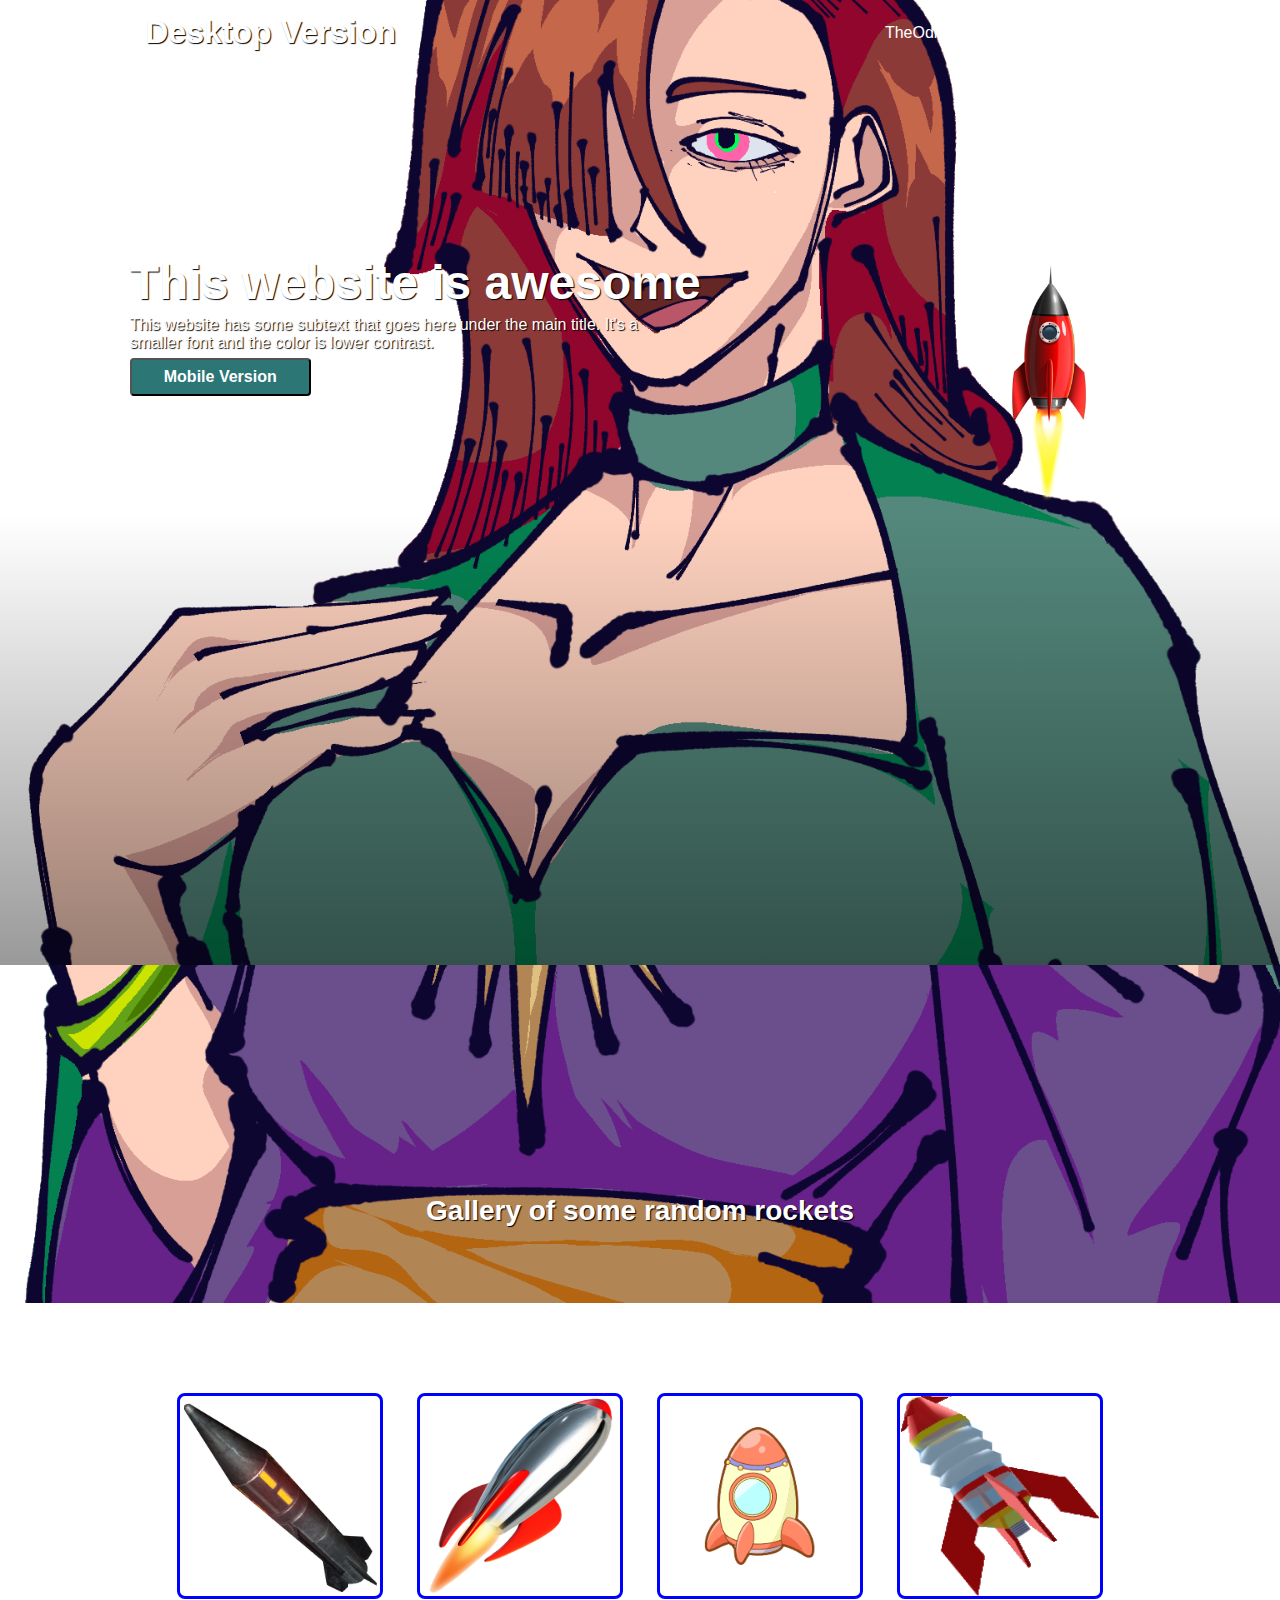
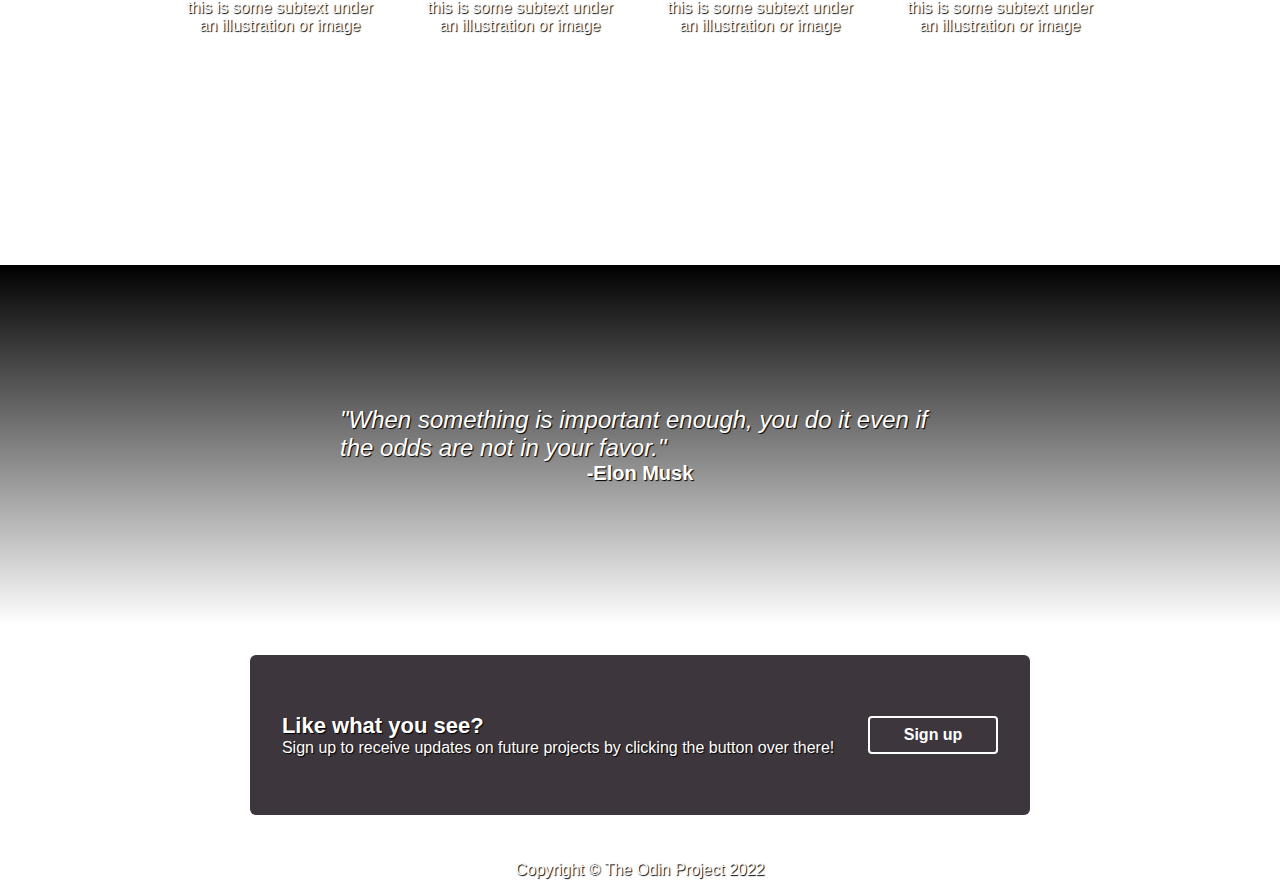
<file: index.html>
<!DOCTYPE html>
<html lang="en">
<head>
    <meta charset="UTF-8">
    <meta http-equiv="X-UA-Compatible" content="IE=edge">
    <meta name="viewport" content="width=device-width, initial-scale=1.0">
    <title>Landing Page</title>
    <link rel="stylesheet" href="style.css">
    <script src="script.js"></script>
</head>
<body>
    <div class="header">
        <div class="left">
            <p><a href="mobile.html">Desktop Version</a></p>
        </div>
        <div></div>
        <div class="right">
            <ul class="nav-links">
                <li><a href="http://www.theodinproject.com">TheOdinProject</a></li>
                <li><a href="http://www.google.com">Google</a></li>
                <li><a href="http://www.youtube.com">Youtube</a></li>
            </ul>
        </div>
    </div>
    <div class="body">
        <div class="hero">
            <div class="left">
                    <div class="title">
                        <p>This website is awesome</p>
                    </div>
                    <div class="text">
                        <p>This website has some subtext that goes here under the main title. It's a smaller font and the color is lower contrast.</p>
                    </div>
                    <div class="button">
                        <button id="toMobile">Mobile Version</button>
                    </div>
            </div>
            <div class="right">
                <img src="./images/rocket.png" alt="red rocket">
            </div>
        </div>
        <div class="gallery">
            <div></div>
            <div class="title">
                <p>Gallery of some random rockets</p>
            </div>
            <div class="tiles">
                <div class="one">
                    <img src="./images/rocket1.png" alt="dark rocket">
                    <p>this is some subtext under an illustration or image</p>
                </div>
                <div class="two">
                    <img src="./images/rocket2.png" alt="silver rocket">
                    <p>this is some subtext under an illustration or image</p>
                </div>
                <div class="three">
                    <img src="./images/rocket3.png" alt="toon rocket">
                    <p>this is some subtext under an illustration or image</p>
                </div>
                <div class="four">
                    <img src="./images/rocket4.png" alt="water rocket">
                    <p>this is some subtext under an illustration or image</p>
                </div>
            </div>
            <div></div>
        </div>
        <div class="message">
                <p class="quote">"When something is important enough, you do it even if the odds are not in your favor."</p>
                <p class="author">-Elon Musk</p>
        </div>
        <div class="call-to-action">
            <div class="box">
                <div class="left">
                    <p class="title">Like what you see?</p>
                    <p class="description">Sign up to receive updates on future projects by clicking the button over there!</p>
                </div>
                <div class="right">
                    <button>Sign up</button>
                </div>
            </div>
        </div>
    </div>
    <div class="footer">
        <p>Copyright &copy; The Odin Project 2022</p>
    </div>
</body>
</html>
</file>
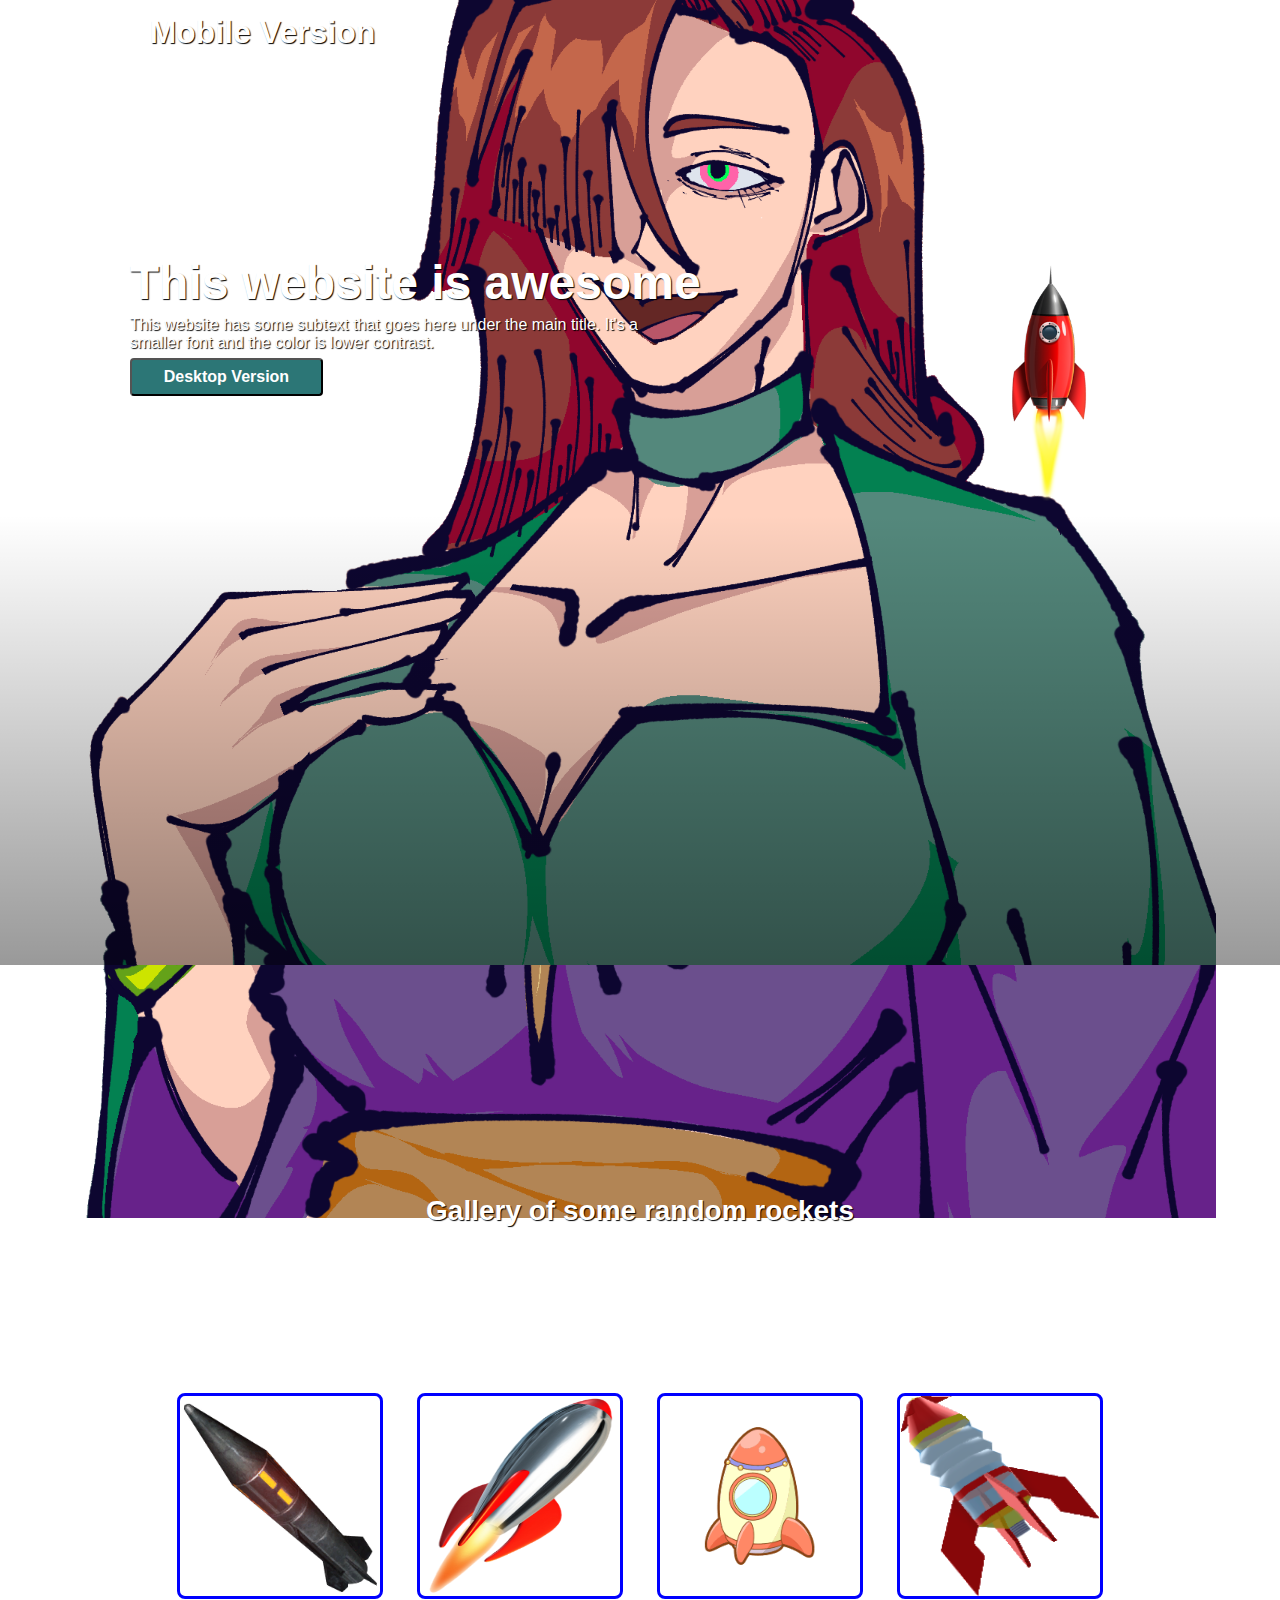
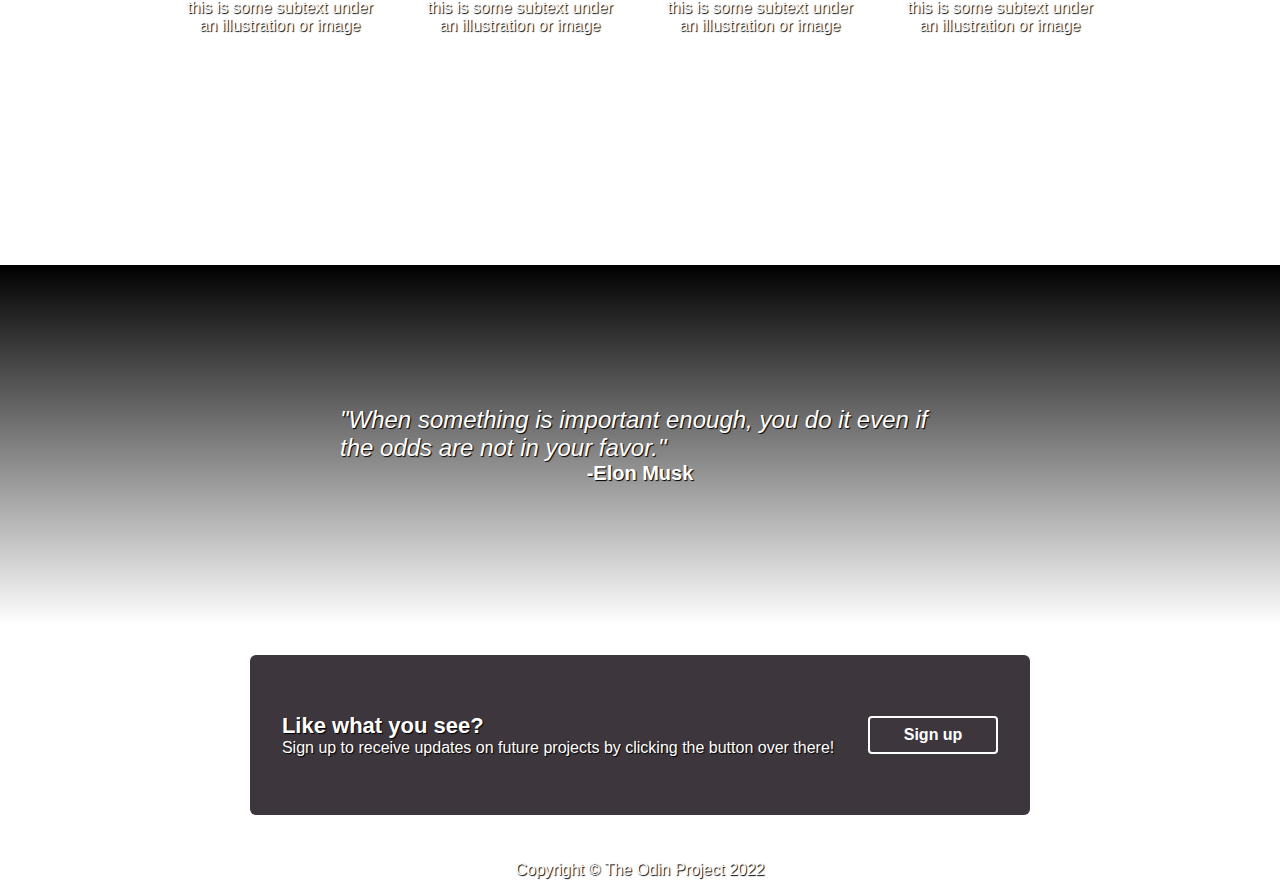
<file: mobile.html>
<!DOCTYPE html>
<html lang="en">
<head>
    <meta charset="UTF-8">
    <meta http-equiv="X-UA-Compatible" content="IE=edge">
    <meta name="viewport" content="width=device-width, initial-scale=1.0">
    <title>Landing Page</title>
    <link rel="stylesheet" href="style-mobile.css">
    <script src="script.js"></script>
</head>
<body>
    <div class="header">
        <div class="left">
            <p><a href="index.html">Mobile Version</a></p>
        </div>
        <div></div>
        <div class="right">
            <ul class="nav-links">
                <li><a href="http://www.theodinproject.com">TheOdinProject</a></li>
                <li><a href="http://www.google.com">Google</a></li>
                <li><a href="http://www.youtube.com">Youtube</a></li>
            </ul>
        </div>
    </div>
    <div class="body">
        <div class="hero">
            <div class="left">
                    <div class="title">
                        <p>This website is awesome</p>
                    </div>
                    <div class="text">
                        <p>This website has some subtext that goes here under the main title. It's a smaller font and the color is lower contrast.</p>
                    </div>
                    <div class="button">
                        <button id="toDesktop">Desktop Version</button>
                    </div>
            </div>
            <div class="right">
                <img src="./images/rocket.png" alt="red rocket">
            </div>
        </div>
        <div class="gallery">
            <div></div>
            <div class="title">
                <p>Gallery of some random rockets</p>
            </div>
            <div class="tiles">
                <div class="one">
                    <img src="./images/rocket1.png" alt="dark rocket">
                    <p>this is some subtext under an illustration or image</p>
                </div>
                <div class="two">
                    <img src="./images/rocket2.png" alt="silver rocket">
                    <p>this is some subtext under an illustration or image</p>
                </div>
                <div class="three">
                    <img src="./images/rocket3.png" alt="toon rocket">
                    <p>this is some subtext under an illustration or image</p>
                </div>
                <div class="four">
                    <img src="./images/rocket4.png" alt="water rocket">
                    <p>this is some subtext under an illustration or image</p>
                </div>
            </div>
            <div></div>
        </div>
        <div class="message">
                <p class="quote">"When something is important enough, you do it even if the odds are not in your favor."</p>
                <p class="author">-Elon Musk</p>
        </div>
        <div class="call-to-action">
            <div class="box">
                <div class="left">
                    <p class="title">Like what you see?</p>
                    <p class="description">Sign up to receive updates on future projects by clicking the button over there!</p>
                </div>
                <div class="right">
                    <button>Sign up</button>
                </div>
            </div>
        </div>
    </div>
    <div class="footer">
        <p>Copyright &copy; The Odin Project 2022</p>
    </div>
</body>
</html>
</file>
<file: style.css>
* {
/*    border: 1px solid white;*/
}
body {
    display: flex;
    flex-direction: column;
    font-family: sans-serif;
    background-color: black;
    background: url(./images/green.png) no-repeat center center fixed;   
    background-size: cover;
    color: white;
    margin: 0;
    padding: 0;
}
.header {
    display: flex;
    justify-content: space-around;
    margin: 10px;
}
.header .left {
    font-size: 32px;
    font-weight: 900;
    margin: 4px;
}
.header .right {
    display: flex;
    align-items: center;
}
.hero {
    display: flex;
    justify-content: space-around;
    padding: 0;
    height: 100vh;
    flex-wrap: wrap;
    background: linear-gradient(rgba(0, 0, 0, 0) 50%, rgba(0, 0, 0, 0.4) 100%)
}
.hero .left {
    display: flex;
    flex-flow: column;
    gap: 6px;
    padding: 30px;
    margin-bottom: -200px;
}
.hero .title {
    font-size: 48px;
    font-weight: 900;
    margin-top: 160px;
    max-width: 800px;
    
}
.hero .text {
    padding: 0;
    max-width: 550px;
}
.hero button {
    font-size: 16px;
    margin-bottom: -100px;
    background-color: #2c7676;
    color: white;
    font-weight: 700;
    border-radius: 4px;
    padding: .5em 2em;
}
.hero .right {
    flex: 0 1 auto;
}
.hero .right img{
    width: 250px;
    margin-top: 200px;
}
.header {
    color: white;
}

p {
    margin: 0;
    padding: 0;
    text-shadow: 1px 1px 1px black;
}
ul {
    list-style-type: none;
    margin: 0;
    padding: 0;
}
li {
    display: inline;
    margin: 0;
}
a {
    text-decoration: none;
    color: white;
    padding: .5em;
}
.gallery {
    display: flex;
    flex-direction: column;
    align-items: center;
    min-height: 900px;
    flex: 1 1 auto;
    background: linear-gradient(rgba(255, 255, 255, 0.3), rgba(0, 0, 0, 0.7)) no-repeat fixed, 
    url(./images/purple.png) no-repeat center center fixed;
    background-size: cover; 
    justify-content: space-around;
}
.gallery .title {
    font-size: 28px;
    font-weight: bold;
    margin-top: 40px;
}
.tiles {
    display: flex;
    flex-flow: row wrap;
    align-items: center;
    gap: 40px;
    margin: 40px;
}
.one, .two, .three, .four {
    display: flex;
    flex-direction: column;
    align-items: center;
    flex: 0 1 auto;
    width: 200px;
    text-align: center;
}
.tiles img {
    border: 3px solid blue;
    border-radius: 8px;
    width: 200px;
    height: 200px;
}
.message {
    display: flex;
    flex-direction: column;
    background: linear-gradient(rgb(0, 0, 0), rgba(0, 0, 0, 0));
    min-height: 300px;
    justify-content: center;
    align-items: center;
    padding: 30px;
}
.quote, .author {
    display: flex;
    max-width: 600px;
}
.quote {
    font-size: 24px;
    font-style: italic;
}
.author {
    font-size: 20px;
    font-weight: bold;
    justify-content: flex-end;
    align-items: flex-end;
}
.call-to-action {
    display: flex;
    justify-content: center;
    min-height: 200px;
    align-items: center;

}
.box {
    display: flex;
    background-color: rgba(25, 17, 24, 0.845);
    width: 80vh;
    height: 100px;
    border-radius: 6px;
    justify-content: space-around;
    align-items: center;
    padding: 30px;
    gap: 30px;
    margin: 30px;
}
.box .title {
    font-size: 22px;
    font-weight: bold;
}
.box .description {

}
.box button {
    border: white solid 2px;
    border-radius: 4px;
    background-color: transparent;
    color: white;
    font-size: 16px;
    font-weight: 700;
    padding: .5em 2em;
    min-width: 130px;
}
.footer {
    min-height: 50px;
    display: flex;
    justify-content: center;
    align-items: center;
}
</file>
<file: style-mobile.css>
* {
/*    border: 1px solid white;*/
}
body {
    display: flex;
    flex-direction: column;
    font-family: sans-serif;
    background-color: black;
    background: url(./images/green.png) no-repeat; 
    background-position: center center;   
    background-size: 90vw auto;
    background-attachment: fixed;
    /*position: fixed;*/
    color: white;
    margin: 0;
    padding: 0;
}
.header {
    display: flex;
    justify-content: space-around;
    margin: 10px;
}
.header .left {
    font-size: 32px;
    font-weight: 900;
    margin: 4px;
}
.header .right {
    display: flex;
    align-items: center;
}
.hero {
    display: flex;
    justify-content: space-around;
    padding: 0;
    height: 100vh;
    flex-wrap: wrap;
    background: linear-gradient(rgba(0, 0, 0, 0) 50%, rgba(0, 0, 0, 0.4) 100%)
}
.hero .left {
    display: flex;
    flex-flow: column;
    gap: 6px;
    padding: 30px;
    margin-bottom: -200px;
}
.hero .title {
    font-size: 48px;
    font-weight: 900;
    margin-top: 160px;
    max-width: 800px;
    
}
.hero .text {
    padding: 0;
    max-width: 550px;
}
.hero button {
    font-size: 16px;
    margin-bottom: -100px;
    background-color: #2c7676;
    color: white;
    font-weight: 700;
    border-radius: 4px;
    padding: .5em 2em;
}
.hero .right {
    flex: 0 1 auto;
}
.hero .right img{
    width: 250px;
    margin-top: 200px;
}
.header {
    color: white;
}

p {
    margin: 0;
    padding: 0;
    text-shadow: 1px 1px 1px black;
}
ul {
    list-style-type: none;
    margin: 0;
    padding: 0;
}
li {
    display: inline;
    margin: 0;
}
a {
    text-decoration: none;
    color: white;
    padding: .5em;
}
.gallery {
    display: flex;
    flex-direction: column;
    align-items: center;
    min-height: 900px;
    flex: 1 1 auto;
    background: 
    url(./images/purple.png) no-repeat center center;
    background-size: 90vw auto;
    background-attachment: fixed; 
    justify-content: space-around;
}
.gallery .title {
    font-size: 28px;
    font-weight: bold;
    margin-top: 40px;
}
.tiles {
    display: flex;
    flex-flow: row wrap;
    align-items: center;
    gap: 40px;
    margin: 40px;
}
.one, .two, .three, .four {
    display: flex;
    flex-direction: column;
    align-items: center;
    flex: 0 1 auto;
    width: 200px;
    text-align: center;
}
.tiles img {
    border: 3px solid blue;
    border-radius: 8px;
    width: 200px;
    height: 200px;
}
.message {
    display: flex;
    flex-direction: column;
    background: linear-gradient(rgb(0, 0, 0), rgba(0, 0, 0, 0));
    min-height: 300px;
    justify-content: center;
    align-items: center;
    padding: 30px;
}
.quote, .author {
    display: flex;
    max-width: 600px;
}
.quote {
    font-size: 24px;
    font-style: italic;
}
.author {
    font-size: 20px;
    font-weight: bold;
    justify-content: flex-end;
    align-items: flex-end;
}
.call-to-action {
    display: flex;
    justify-content: center;
    min-height: 200px;
    align-items: center;

}
.box {
    display: flex;
    background-color: rgba(25, 17, 24, 0.845);
    width: 80vh;
    height: 100px;
    border-radius: 6px;
    justify-content: space-around;
    align-items: center;
    padding: 30px;
    gap: 30px;
    margin: 30px;
}
.box .title {
    font-size: 22px;
    font-weight: bold;
}
.box .description {

}
.box button {
    border: white solid 2px;
    border-radius: 4px;
    background-color: transparent;
    color: white;
    font-size: 16px;
    font-weight: 700;
    padding: .5em 2em;
    min-width: 130px;
}
.footer {
    min-height: 50px;
    display: flex;
    justify-content: center;
    align-items: center;
}
</file>
